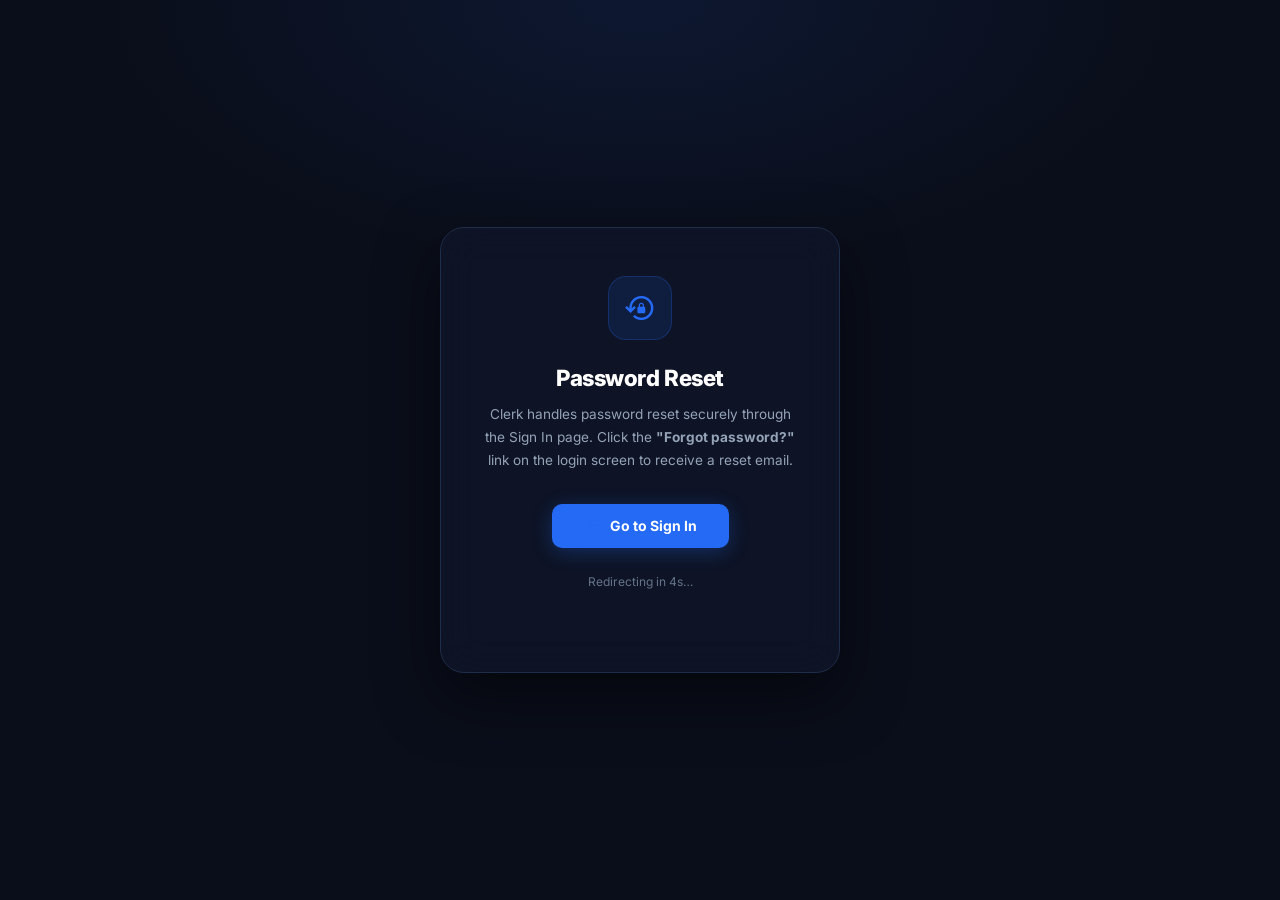
<file: frontend/forgot-password.html>
<!DOCTYPE html>
<html lang="en">
<head>
    <meta charset="utf-8" />
    <meta content="width=device-width, initial-scale=1.0" name="viewport" />
    <title>Reset Password — Faceless AI Studio</title>
    <link href="https://fonts.googleapis.com/css2?family=Inter:wght@400;600;700;800&display=swap" rel="stylesheet" />
    <link href="https://fonts.googleapis.com/css2?family=Material+Symbols+Outlined:wght,FILL@100..700,0..1&display=swap" rel="stylesheet" />
    <style>
        *, *::before, *::after { box-sizing: border-box; margin: 0; padding: 0; }
        body {
            font-family: 'Inter', system-ui, sans-serif;
            background: #0a0e1a;
            color: #fff;
            min-height: 100vh;
            display: flex; align-items: center; justify-content: center;
            -webkit-font-smoothing: antialiased;
        }

        .bg-canvas {
            position: fixed; inset: 0; z-index: 0;
            background:
                radial-gradient(ellipse 70% 50% at 50% 0%, rgba(37,106,244,0.1), transparent 60%),
                #0a0e1a;
        }

        .card {
            position: relative; z-index: 1;
            background: rgba(15,22,41,0.8);
            border: 1px solid #1e2d4a;
            border-radius: 24px;
            padding: 3rem 2.5rem;
            text-align: center;
            max-width: 400px; width: 90%;
            box-shadow: 0 24px 60px rgba(0,0,0,0.5);
            backdrop-filter: blur(20px);
            animation: fadeUp 0.6s ease both;
        }

        .icon-wrap {
            width: 64px; height: 64px;
            border-radius: 18px;
            background: rgba(37,106,244,0.12);
            border: 1px solid rgba(37,106,244,0.25);
            display: flex; align-items: center; justify-content: center;
            margin: 0 auto 1.5rem;
        }

        .material-symbols-outlined { font-size: 2rem; color: #256af4; }

        h1 { font-size: 1.4rem; font-weight: 800; margin-bottom: 0.75rem; letter-spacing: -0.02em; }

        p { font-size: 0.85rem; color: #94a3b8; line-height: 1.7; margin-bottom: 2rem; }

        .btn {
            display: inline-flex; align-items: center; gap: 0.5rem;
            padding: 0.8rem 2rem;
            background: #256af4;
            color: #fff; font-weight: 700; font-size: 0.875rem;
            border-radius: 10px; text-decoration: none;
            box-shadow: 0 4px 20px rgba(37,106,244,0.3);
            transition: background 0.2s, transform 0.15s;
        }

        .btn:hover { background: #1a5ce5; transform: translateY(-1px); }

        .countdown {
            margin-top: 1.5rem;
            font-size: 0.75rem; color: #64748b;
        }

        @keyframes fadeUp {
            from { opacity: 0; transform: translateY(20px); }
            to   { opacity: 1; transform: translateY(0); }
        }
    </style>
</head>
<body>
    <div class="bg-canvas"></div>
    <div class="card">
        <div class="icon-wrap">
            <span class="material-symbols-outlined">lock_reset</span>
        </div>
        <h1>Password Reset</h1>
        <p>
            Clerk handles password reset securely through the Sign In page.
            Click the <strong>"Forgot password?"</strong> link on the login screen to receive a reset email.
        </p>
        <a class="btn" href="./login.html">
            <span class="material-symbols-outlined" style="font-size:1.1rem;">arrow_back</span>
            Go to Sign In
        </a>
        <p class="countdown" id="redirect-msg">Redirecting in <span id="seconds">5</span>s…</p>
    </div>
    <script>
        let s = 5;
        const el = document.getElementById('seconds');
        const interval = setInterval(() => {
            s--;
            if (el) el.textContent = s;
            if (s <= 0) {
                clearInterval(interval);
                window.location.replace('./login.html');
            }
        }, 1000);
    </script>
</body>
</html>
</file>
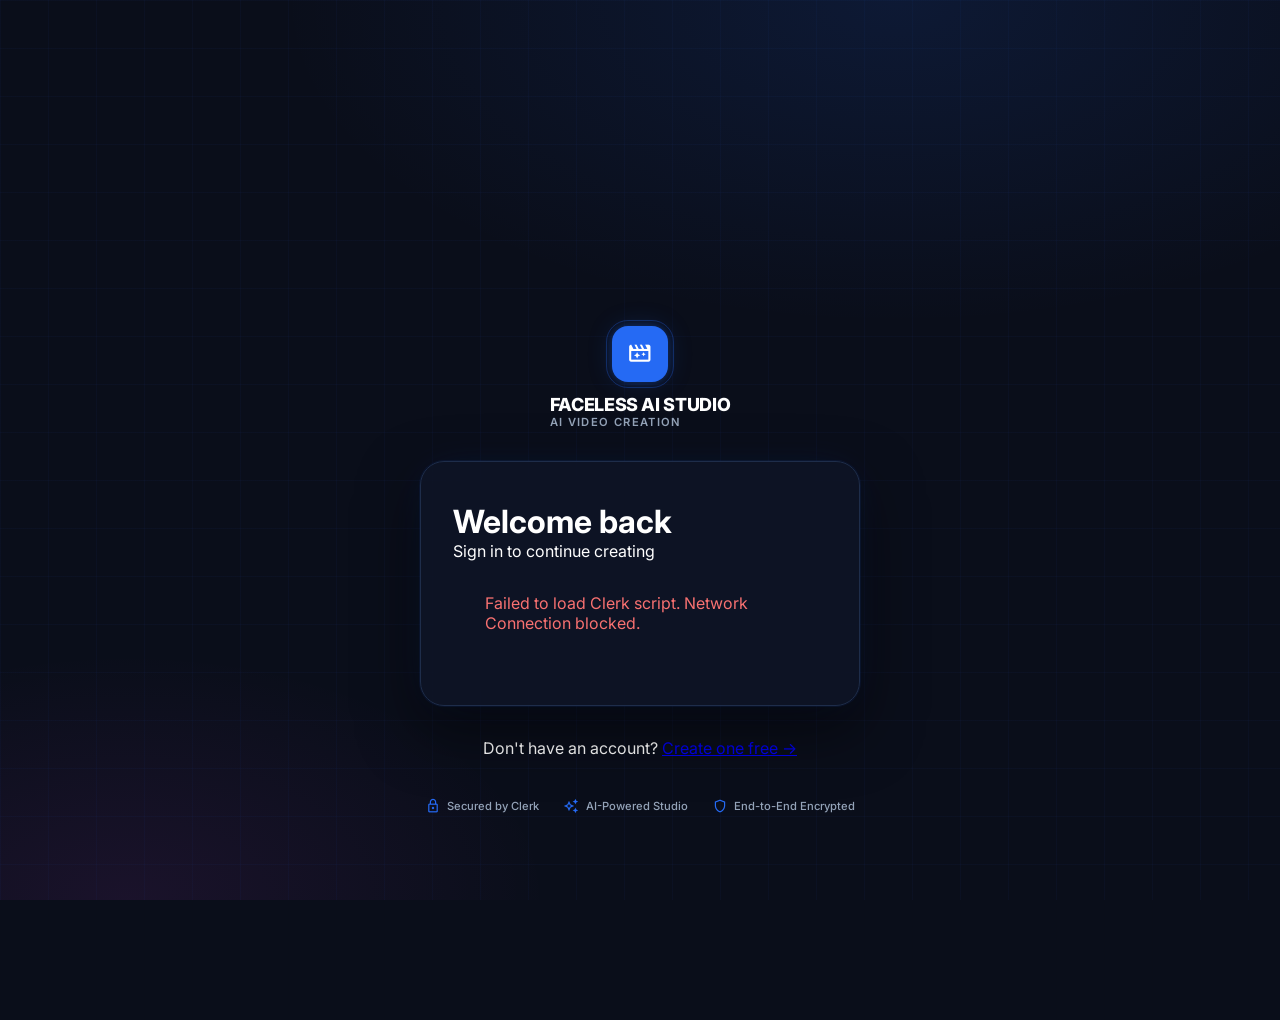
<file: frontend/login.html>
<!DOCTYPE html>
<html lang="en">

<head>
    <meta charset="utf-8" />
    <meta content="width=device-width, initial-scale=1.0" name="viewport" />
    <title>Sign In — Faceless AI Studio</title>
    <meta name="description" content="Sign in to Faceless AI Studio — the AI-powered faceless video creation platform." />
    <link href="https://fonts.googleapis.com/css2?family=Inter:wght@300;400;500;600;700;800;900&display=swap" rel="stylesheet" />
    <link href="https://fonts.googleapis.com/icon?family=Material+Icons" rel="stylesheet" />
    <link href="https://fonts.googleapis.com/css2?family=Material+Symbols+Outlined:wght,FILL@100..700,0..1&display=swap" rel="stylesheet" />
    <style>
        *, *::before, *::after { box-sizing: border-box; margin: 0; padding: 0; }

        :root {
            --bg-deep:     #070b14;
            --bg-main:     #0a0e1a;
            --bg-surface:  #0f1629;
            --border:      #1e2d4a;
            --border-glow: rgba(37,106,244,0.35);
            --primary:     #256af4;
            --primary-glow:rgba(37,106,244,0.25);
            --accent:      #d946ef;
            --text:        #ffffff;
            --muted:       #94a3b8;
            --orange:      #ff9900;
        }

        html, body {
            min-height: 100vh;
            font-family: 'Inter', system-ui, sans-serif;
            background-color: var(--bg-main);
            color: var(--text);
            -webkit-font-smoothing: antialiased;
            overflow-x: hidden;
            overflow-y: auto;
            
            /* Hide scrollbar */
            -ms-overflow-style: none; 
            scrollbar-width: none; 
        }

        /* Hide scrollbar for Chrome/Safari/Opera */
        ::-webkit-scrollbar {
            display: none;
        }

        /* ── Animated background ─────────────────────────────── */
        .bg-canvas {
            position: fixed; inset: 0; z-index: 0;
            background:
                radial-gradient(ellipse 80% 60% at 70% 0%,   rgba(37,106,244,0.12), transparent 60%),
                radial-gradient(ellipse 60% 50% at 10% 100%, rgba(217,70,239,0.08),  transparent 55%),
                var(--bg-main);
        }

        /* subtle moving grid */
        .bg-canvas::before {
            content: '';
            position: absolute; inset: 0;
            background-image:
                linear-gradient(rgba(37,106,244,0.04) 1px, transparent 1px),
                linear-gradient(90deg, rgba(37,106,244,0.04) 1px, transparent 1px);
            background-size: 48px 48px;
            animation: gridDrift 20s linear infinite;
        }

        @keyframes gridDrift {
            0%   { background-position: 0 0; }
            100% { background-position: 48px 48px; }
        }

        /* ── Page layout ─────────────────────────────────────── */
        .page {
            position: relative; z-index: 1;
            min-height: 100vh;
            display: flex;
            flex-direction: column;
            align-items: center;
            justify-content: center;
            padding: 2rem 1rem;
            gap: 2rem;
        }

        /* ── Logo / Brand ────────────────────────────────────── */
        .brand {
            display: flex;
            flex-direction: column;
            align-items: center;
            gap: 0.75rem;
            animation: fadeUp 0.6s ease both;
        }

        .brand-icon {
            width: 56px; height: 56px;
            border-radius: 16px;
            background: var(--primary);
            display: flex; align-items: center; justify-content: center;
            box-shadow: 0 0 28px -4px var(--primary-glow), 0 0 8px rgba(37,106,244,0.3);
            position: relative;
        }

        /* pulse ring */
        .brand-icon::after {
            content: '';
            position: absolute; inset: -6px;
            border-radius: 22px;
            border: 1.5px solid rgba(37,106,244,0.3);
            animation: pulse-ring 2.5s ease-in-out infinite;
        }

        @keyframes pulse-ring {
            0%, 100% { opacity: 0.6; transform: scale(1); }
            50%       { opacity: 0.15; transform: scale(1.12); }
        }

        .brand-icon .material-symbols-outlined {
            font-size: 1.6rem;
            color: #fff;
        }

        .brand-title {
            font-size: 1.125rem;
            font-weight: 800;
            letter-spacing: -0.02em;
            text-transform: uppercase;
            color: #fff;
        }

        .brand-sub {
            font-size: 0.7rem;
            font-weight: 600;
            color: var(--muted);
            text-transform: uppercase;
            letter-spacing: 0.12em;
        }

        /* ── Auth card ───────────────────────────────────────── */
        .auth-card {
            width: 100%;
            max-width: 440px;
            background: rgba(15, 22, 41, 0.75);
            border: 1px solid var(--border);
            border-radius: 24px;
            padding: 2.5rem 2rem;
            backdrop-filter: blur(20px);
            -webkit-backdrop-filter: blur(20px);
            box-shadow:
                0 0 0 1px rgba(37,106,244,0.08),
                0 24px 60px rgba(0,0,0,0.5),
                0 0 40px -10px rgba(37,106,244,0.15);
            animation: fadeUp 0.6s 0.1s ease both;
            position: relative;
            overflow: hidden;
        }

        /* top shimmer line */
        @keyframes fadeUp {
            from { opacity: 0; transform: translateY(18px); }
            to   { opacity: 1; transform: translateY(0); }
        }

        /* ── Clerk component deep overrides ─────────────────── */
        /* These target Clerk's internal elements in the rendered shadow-DOM-less component */
        .cl-card {
            background: transparent !important;
            box-shadow: none !important;
            border: none !important;
        }

        .cl-headerTitle   { color: #fff !important; }
        .cl-headerSubtitle { color: var(--muted) !important; }

        .cl-formFieldInput {
            background: rgba(30, 45, 74, 0.6) !important;
            border-color: var(--border) !important;
            color: #fff !important;
            border-radius: 10px !important;
        }

        .cl-formFieldInput:focus {
            border-color: var(--primary) !important;
            box-shadow: 0 0 0 3px rgba(37,106,244,0.15) !important;
        }

        .cl-formButtonPrimary {
            background: var(--primary) !important;
            border-radius: 10px !important;
            font-weight: 700 !important;
            letter-spacing: 0.02em !important;
            box-shadow: 0 4px 20px rgba(37,106,244,0.3) !important;
        }

        .cl-formButtonPrimary:hover {
            background: #1a5ce5 !important;
            transform: translateY(-1px) !important;
            box-shadow: 0 6px 28px rgba(37,106,244,0.4) !important;
        }

        .cl-footerActionLink, .cl-identityPreviewEditButton, .cl-otpCodeFieldInput {
            color: var(--primary) !important;
        }

        .cl-dividerLine { background: var(--border) !important; }
        .cl-dividerText { color: var(--muted) !important; }

        .cl-socialButtonsBlockButton {
            background: rgba(30,45,74,0.5) !important;
            border-color: var(--border) !important;
            color: #fff !important;
            border-radius: 10px !important;
            transition: all 0.2s !important;
        }

        .cl-socialButtonsBlockButton:hover {
            background: rgba(37,106,244,0.1) !important;
            border-color: var(--primary) !important;
        }

        .cl-formFieldLabel { color: var(--muted) !important; font-size: 0.78rem !important; }
        .cl-internal-b3fm6y { display: none !important; } /* hide Clerk header inside card */

        /* Feature badges */
        .features {
            display: flex;
            gap: 1.5rem;
            margin-top: 0.5rem;
            animation: fadeUp 0.6s 0.3s ease both;
        }

        .feature-badge {
            display: flex;
            align-items: center;
            gap: 0.4rem;
            font-size: 0.7rem;
            color: var(--muted);
            font-weight: 500;
        }

        .feature-badge .material-symbols-outlined {
            font-size: 1rem;
            color: var(--primary);
        }

        @media (max-width: 480px) {
            .page {
                justify-content: flex-start;
                padding-top: 3.5rem;
            }
            .auth-card { padding: 2rem 1.25rem; border-radius: 18px; }
            .features  { gap: 1rem; flex-wrap: wrap; justify-content: center; }
        }
    </style>
</head>
            content: '';
            position: absolute;
            top: 0; left: 10%; right: 10%; height: 1px;
            background: linear-gradient(90deg, transparent, rgba(37,106,244,0.6), transparent);
        }

        .auth-card-header {
            text-align: center;
            margin-bottom: 1.75rem;
        }

        .auth-card-title {
            font-size: 1.5rem;
            font-weight: 800;
            letter-spacing: -0.03em;
            color: #fff;
            margin-bottom: 0.4rem;
        }

        .auth-card-sub {
            font-size: 0.8rem;
            color: var(--muted);
            font-weight: 500;
        }

        /* ── Clerk component wrapper ─────────────────────────── */
        #sign-in {
            display: flex;
            justify-content: center;
        }

        /* Clerk dark theme CSS vars */
        #sign-in .cl-rootBox {
            --clerk-background: var(--bg-surface) !important;
        }

        /* ── Footer link ─────────────────────────────────────── */
        .auth-footer {
            text-align: center;
            margin-top: 1.5rem;
            font-size: 0.8rem;
            color: var(--muted);
            animation: fadeUp 0.6s 0.2s ease both;
        }

        .auth-footer a {
            color: var(--primary);
            font-weight: 600;
            text-decoration: none;
            transition: opacity 0.2s;
        }

        .auth-footer a:hover { opacity: 0.8; }

    <!-- Ultra-Premium Nova Splash Screen -->
    <div id="clerk-loading" style="position:fixed;inset:0;z-index:99999;background:#070b14;display:flex;align-items:center;justify-content:center;transition:opacity 0.6s cubic-bezier(0.16, 1, 0.3, 1), visibility 0.6s;">
        <style>
            .splash-content { display: flex; flex-direction: column; align-items: center; gap: 2rem; animation: pulse-glow 2s ease-in-out infinite alternate; }
            .splash-logo {
                width: 80px; height: 80px; border-radius: 24px; display: flex; align-items: center; justify-content: center; position: relative;
                background: linear-gradient(135deg, #256af4, #d946ef); box-shadow: 0 0 40px rgba(37,106,244,0.4);
            }
            .splash-logo::after { content: ''; position: absolute; inset: -5px; border-radius: 28px; border: 2px solid rgba(217,70,239,0.5); animation: expand-ring 1.5s linear infinite; }
            .splash-logo span { font-size: 2.5rem; color: #fff; }
            .splash-text { text-align: center; }
            .splash-title { font-size: 1.5rem; font-weight: 900; letter-spacing: 0.1em; color: #fff; margin-bottom: 0.5rem; }
            .splash-subtitle { font-size: 0.75rem; font-weight: 600; letter-spacing: 0.2em; color: #94a3b8; text-transform: uppercase; }
            .splash-progress { width: 240px; height: 3px; background: rgba(255,255,255,0.05); border-radius: 6px; overflow: hidden; position: relative; }
            .splash-progress-bar { position: absolute; top: 0; left: 0; bottom: 0; width: 50%; background: linear-gradient(90deg, #256af4, #d946ef); border-radius: 6px; animation: progress-scan 1.5s ease-in-out infinite; }
            @keyframes expand-ring { 0% { transform: scale(0.8); opacity: 1; } 100% { transform: scale(1.4); opacity: 0; } }
            @keyframes progress-scan { 0% { transform: translateX(-100%); width: 30%; } 50% { width: 50%; } 100% { transform: translateX(300%); width: 30%; } }
            @keyframes pulse-glow { 0% { transform: scale(0.98); filter: drop-shadow(0 0 20px rgba(37,106,244,0.2)); } 100% { transform: scale(1); filter: drop-shadow(0 0 40px rgba(217,70,239,0.3)); } }
            #clerk-loading.hidden { opacity: 0; visibility: hidden; pointer-events: none; }
        </style>
        <div class="splash-content">
            <div class="splash-logo">
                <span class="material-symbols-outlined">movie_filter</span>
            </div>
            <div class="splash-text">
                <div class="splash-title">NOVA AI STUDIO</div>
                <div class="splash-subtitle">INITIALIZING SECURE ENVIRONMENT...</div>
            </div>
            <div class="splash-progress">
                <div class="splash-progress-bar"></div>
            </div>
        </div>
    </div>

    <!-- Animated background -->
    <div class="bg-canvas"></div>

    <!-- Page body -->
    <div class="page">

        <!-- Brand logo -->
        <div class="brand">
            <div class="brand-icon">
                <span class="material-symbols-outlined">movie_filter</span>
            </div>
            <div>
                <p class="brand-title">Faceless AI Studio</p>
                <p class="brand-sub">AI Video Creation</p>
            </div>
        </div>

        <!-- Auth card -->
        <div class="auth-card">
            <div class="auth-card-header">
                <h1 class="auth-card-title">Welcome back</h1>
                <p class="auth-card-sub">Sign in to continue creating</p>
            </div>

            <!-- Clerk sign-in component renders here -->
            <div id="sign-in"></div>
        </div>

        <!-- Footer link -->
        <p class="auth-footer">
            Don't have an account? <a href="./signup.html">Create one free →</a>
        </p>

        <!-- Feature badges -->
        <div class="features">
            <div class="feature-badge">
                <span class="material-symbols-outlined">lock</span>
                Secured by Clerk
            </div>
            <div class="feature-badge">
                <span class="material-symbols-outlined">auto_awesome</span>
                AI-Powered Studio
            </div>
            <div class="feature-badge">
                <span class="material-symbols-outlined">shield</span>
                End-to-End Encrypted
            </div>
        </div>

    </div>

    <!-- ─── Clerk Vanilla JS SDK ──────────────────────────────── -->
    <script
        async
        crossorigin="anonymous"
        data-clerk-publishable-key="pk_test_cXVpY2stZGFzc2llLTMyLmNsZXJrLmFjY291bnRzLmRldiQ"
        src="https://quick-dassie-32.clerk.accounts.dev/npm/@clerk/clerk-js@5/dist/clerk.browser.js"
        type="text/javascript"
    ></script>
    <script>
        window.addEventListener('load', async function () {
            if (!window.Clerk) {
                document.getElementById('clerk-loading').classList.add('hidden');
                document.getElementById('sign-in').innerHTML = '<div style="padding:2rem;color:#f87171;">Failed to load Clerk script. Network Connection blocked.</div>';
                return;
            }
            
            await window.Clerk.load();

            // If user is already signed in, redirect to app
            if (window.Clerk.user) {
                window.location.replace('./index.html');
                return;
            }

            // Hide loading overlay
            document.getElementById('clerk-loading').classList.add('hidden');

            // Mount the sign-in component
            window.Clerk.mountSignIn(document.getElementById('sign-in'), {
                signUpUrl: './signup.html',
                afterSignInUrl: './index.html',
                appearance: {
                    variables: {
                        colorPrimary:          '#256af4',
                        colorBackground:       '#0f1629',
                        colorInputBackground:  '#0f1629',
                        colorInputText:        '#ffffff',
                        colorText:             '#ffffff',
                        colorTextSecondary:    '#94a3b8',
                        colorNeutral:          '#1e2d4a',
                        borderRadius:          '10px',
                        fontFamily:            'Inter, system-ui, sans-serif',
                    },
                    elements: {
                        card:                'background:transparent;box-shadow:none;border:none;padding:0;',
                        headerTitle:         'display:none',
                        headerSubtitle:      'display:none',
                        socialButtonsBlockButton: 'background:rgba(30,45,74,0.5);border-color:#1e2d4a;color:#fff;border-radius:10px;',
                        formFieldInput:      'background:rgba(15,22,41,0.8);border-color:#1e2d4a;color:#fff;border-radius:10px;',
                        formButtonPrimary:   'background:#256af4;font-weight:700;border-radius:10px;box-shadow:0 4px 20px rgba(37,106,244,0.3);',
                        footerActionLink:    'color:#256af4;font-weight:600;',
                    }
                }
            });
        });
    </script>

</body>
</html>
</file>
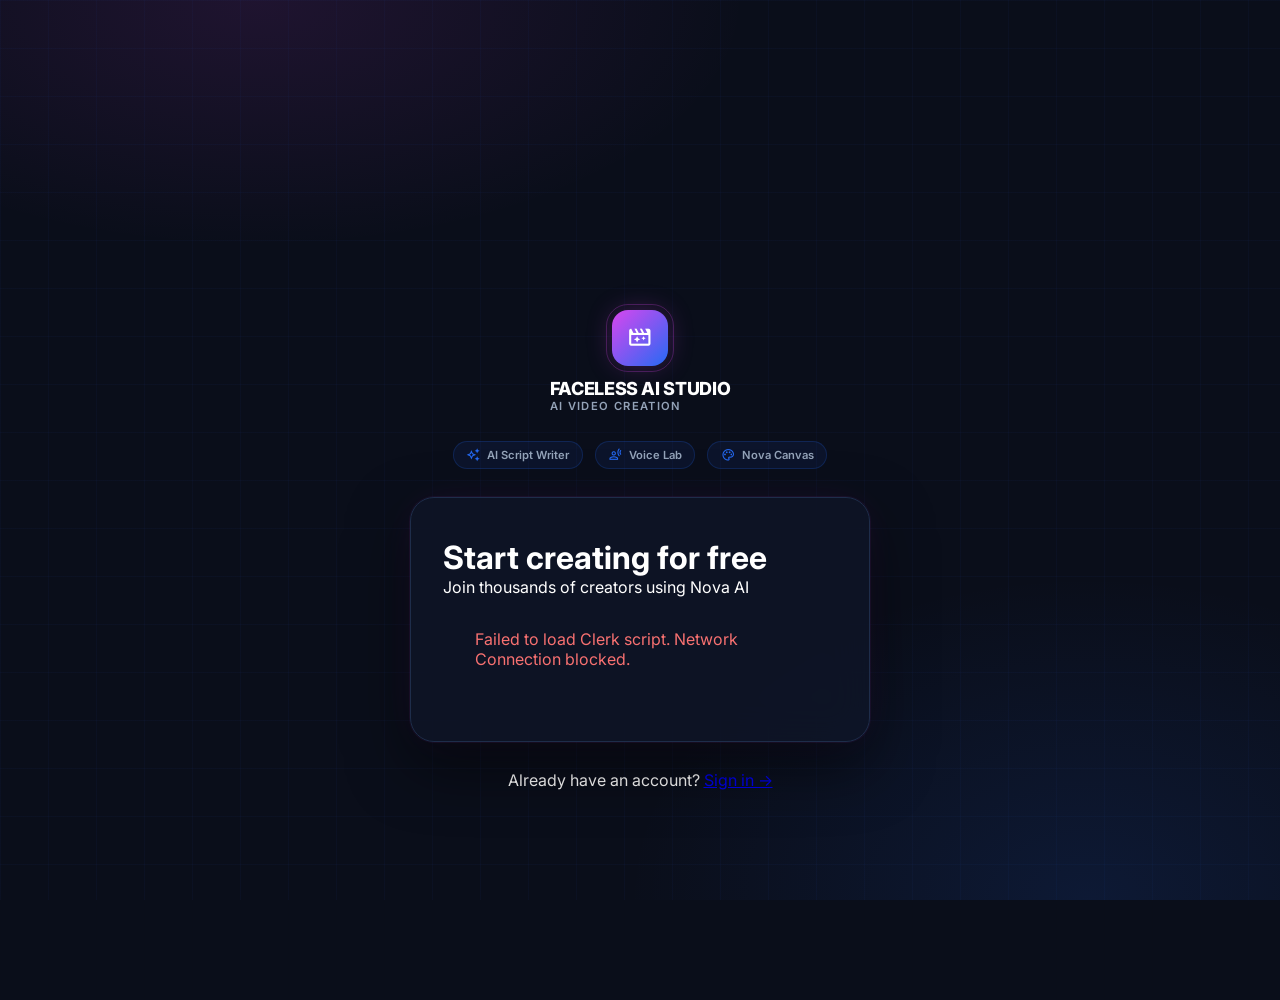
<file: frontend/signup.html>
<!DOCTYPE html>
<html lang="en">

<head>
    <meta charset="utf-8" />
    <meta content="width=device-width, initial-scale=1.0" name="viewport" />
    <title>Create Account — Faceless AI Studio</title>
    <meta name="description" content="Create your free Faceless AI Studio account and start making AI-powered faceless videos today." />
    <link href="https://fonts.googleapis.com/css2?family=Inter:wght@300;400;500;600;700;800;900&display=swap" rel="stylesheet" />
    <link href="https://fonts.googleapis.com/icon?family=Material+Icons" rel="stylesheet" />
    <link href="https://fonts.googleapis.com/css2?family=Material+Symbols+Outlined:wght,FILL@100..700,0..1&display=swap" rel="stylesheet" />
    <style>
        *, *::before, *::after { box-sizing: border-box; margin: 0; padding: 0; }

        :root {
            --bg-main:     #0a0e1a;
            --bg-surface:  #0f1629;
            --border:      #1e2d4a;
            --primary:     #256af4;
            --primary-glow:rgba(37,106,244,0.25);
            --accent:      #d946ef;
            --text:        #ffffff;
            --muted:       #94a3b8;
        }

        html, body {
            min-height: 100vh;
            font-family: 'Inter', system-ui, sans-serif;
            background-color: var(--bg-main);
            color: var(--text);
            -webkit-font-smoothing: antialiased;
            overflow-x: hidden;
            overflow-y: auto;
            
            /* Hide scrollbar */
            -ms-overflow-style: none; 
            scrollbar-width: none; 
        }

        /* Hide scrollbar for Chrome/Safari/Opera */
        ::-webkit-scrollbar {
            display: none;
        }

        /* ── Background ──────────────────────────────────────── */
        .bg-canvas {
            position: fixed; inset: 0; z-index: 0;
            background:
                radial-gradient(ellipse 70% 50% at 20% 0%,   rgba(217,70,239,0.1), transparent 55%),
                radial-gradient(ellipse 60% 60% at 85% 100%, rgba(37,106,244,0.12), transparent 60%),
                var(--bg-main);
        }

        .bg-canvas::before {
            content: '';
            position: absolute; inset: 0;
            background-image:
                linear-gradient(rgba(37,106,244,0.04) 1px, transparent 1px),
                linear-gradient(90deg, rgba(37,106,244,0.04) 1px, transparent 1px);
            background-size: 48px 48px;
            animation: gridDrift 25s linear infinite;
        }

        @keyframes gridDrift {
            0%   { background-position: 0 0; }
            100% { background-position: 48px 48px; }
        }

        /* ── Layout ──────────────────────────────────────────── */
        .page {
            position: relative; z-index: 1;
            min-height: 100vh;
            display: flex; flex-direction: column;
            align-items: center; justify-content: center;
            padding: 2rem 1rem;
            gap: 1.75rem;
        }

        /* ── Brand ───────────────────────────────────────────── */
        .brand {
            display: flex; flex-direction: column;
            align-items: center; gap: 0.75rem;
            animation: fadeUp 0.6s ease both;
        }

        .brand-icon {
            width: 56px; height: 56px;
            border-radius: 16px;
            background: linear-gradient(135deg, var(--accent), var(--primary));
            display: flex; align-items: center; justify-content: center;
            box-shadow: 0 0 28px -4px rgba(217,70,239,0.35);
            position: relative;
        }

        .brand-icon::after {
            content: '';
            position: absolute; inset: -6px;
            border-radius: 22px;
            border: 1.5px solid rgba(217,70,239,0.25);
            animation: pulse-ring 2.5s ease-in-out infinite;
        }

        @keyframes pulse-ring {
            0%, 100% { opacity: 0.6; transform: scale(1); }
            50%       { opacity: 0.1; transform: scale(1.12); }
        }

        .brand-icon .material-symbols-outlined { font-size: 1.6rem; color: #fff; }
        .brand-title { font-size: 1.125rem; font-weight: 800; letter-spacing: -0.02em; text-transform: uppercase; color: #fff; }
        .brand-sub   { font-size: 0.7rem; font-weight: 600; color: var(--muted); text-transform: uppercase; letter-spacing: 0.12em; }

        /* ── Perks strip ─────────────────────────────────────── */
        .perks {
            display: flex; gap: 0.75rem; flex-wrap: wrap;
            justify-content: center;
            animation: fadeUp 0.6s 0.05s ease both;
        }

        .perk {
            display: flex; align-items: center; gap: 0.4rem;
            padding: 0.35rem 0.8rem;
            border-radius: 99px;
            background: rgba(37,106,244,0.08);
            border: 1px solid rgba(37,106,244,0.2);
            font-size: 0.7rem; font-weight: 600;
            color: var(--muted);
        }

        .perk .material-symbols-outlined { font-size: 0.9rem; color: var(--primary); }

        /* ── Auth card ───────────────────────────────────────── */
        .auth-card {
            width: 100%; max-width: 460px;
            background: rgba(15, 22, 41, 0.75);
            border: 1px solid var(--border);
            border-radius: 24px;
            padding: 2.5rem 2rem;
            backdrop-filter: blur(20px);
            -webkit-backdrop-filter: blur(20px);
            box-shadow:
                0 0 0 1px rgba(217,70,239,0.06),
                0 24px 60px rgba(0,0,0,0.5),
                0 0 40px -10px rgba(217,70,239,0.12);
            animation: fadeUp 0.6s 0.1s ease both;
            position: relative; overflow: hidden;
        }

        @keyframes fadeUp  {
            from { opacity: 0; transform: translateY(18px); }
            to   { opacity: 1; transform: translateY(0); }
        }

        /* ── Clerk deep overrides ────────────────────────────── */
        .cl-card         { background: transparent !important; box-shadow: none !important; border: none !important; padding: 0 !important; }
        .cl-headerTitle  { display: none !important; }
        .cl-headerSubtitle { display: none !important; }
        .cl-formFieldInput {
            background: rgba(15,22,41,0.8) !important;
            border-color: var(--border) !important;
            color: #fff !important; border-radius: 10px !important;
        }
        .cl-formFieldInput:focus {
            border-color: var(--accent) !important;
            box-shadow: 0 0 0 3px rgba(217,70,239,0.15) !important;
        }
        .cl-formButtonPrimary {
            background: linear-gradient(135deg, var(--accent), var(--primary)) !important;
            border-radius: 10px !important; font-weight: 700 !important;
            box-shadow: 0 4px 20px rgba(217,70,239,0.25) !important;
        }
        .cl-socialButtonsBlockButton {
            background: rgba(30,45,74,0.5) !important;
            border-color: var(--border) !important;
            color: #fff !important; border-radius: 10px !important;
        }
        .cl-socialButtonsBlockButton:hover {
            background: rgba(217,70,239,0.08) !important;
            border-color: var(--accent) !important;
        }
        .cl-footerActionLink { color: var(--primary) !important; }
        .cl-dividerLine { background: var(--border) !important; }
        .cl-dividerText { color: var(--muted) !important; }
        .cl-formFieldLabel { color: var(--muted) !important; font-size: 0.78rem !important; }

        @media (max-width: 480px) {
            .page {
                justify-content: flex-start;
                padding-top: 3.5rem;
            }
            .auth-card { padding: 2rem 1.25rem; border-radius: 18px; }
        }
    </style>
</head>
            content: '';
            position: absolute; top: 0; left: 10%; right: 10%; height: 1px;
            background: linear-gradient(90deg, transparent, rgba(217,70,239,0.5), transparent);
        }

        .auth-card-header { text-align: center; margin-bottom: 1.75rem; }
        .auth-card-title  { font-size: 1.5rem; font-weight: 800; letter-spacing: -0.03em; color: #fff; margin-bottom: 0.4rem; }
        .auth-card-sub    { font-size: 0.8rem; color: var(--muted); font-weight: 500; }

        #sign-up { display: flex; justify-content: center; }

        /* ── Footer ──────────────────────────────────────────── */
        .auth-footer {
            text-align: center; margin-top: 0.5rem;
            font-size: 0.8rem; color: var(--muted);
            animation: fadeUp 0.6s 0.2s ease both;
        }

        .auth-footer a { color: var(--primary); font-weight: 600; text-decoration: none; transition: opacity 0.2s; }
        .auth-footer a:hover { opacity: 0.8; }

    <!-- Ultra-Premium Nova Splash Screen -->
    <div id="clerk-loading" style="position:fixed;inset:0;z-index:99999;background:#070b14;display:flex;align-items:center;justify-content:center;transition:opacity 0.6s cubic-bezier(0.16, 1, 0.3, 1), visibility 0.6s;">
        <style>
            .splash-content { display: flex; flex-direction: column; align-items: center; gap: 2rem; animation: pulse-glow 2s ease-in-out infinite alternate; }
            .splash-logo {
                width: 80px; height: 80px; border-radius: 24px; display: flex; align-items: center; justify-content: center; position: relative;
                background: linear-gradient(135deg, #256af4, #d946ef); box-shadow: 0 0 40px rgba(37,106,244,0.4);
            }
            .splash-logo::after { content: ''; position: absolute; inset: -5px; border-radius: 28px; border: 2px solid rgba(217,70,239,0.5); animation: expand-ring 1.5s linear infinite; }
            .splash-logo span { font-size: 2.5rem; color: #fff; }
            .splash-text { text-align: center; }
            .splash-title { font-size: 1.5rem; font-weight: 900; letter-spacing: 0.1em; color: #fff; margin-bottom: 0.5rem; }
            .splash-subtitle { font-size: 0.75rem; font-weight: 600; letter-spacing: 0.2em; color: #94a3b8; text-transform: uppercase; }
            .splash-progress { width: 240px; height: 3px; background: rgba(255,255,255,0.05); border-radius: 6px; overflow: hidden; position: relative; }
            .splash-progress-bar { position: absolute; top: 0; left: 0; bottom: 0; width: 50%; background: linear-gradient(90deg, #256af4, #d946ef); border-radius: 6px; animation: progress-scan 1.5s ease-in-out infinite; }
            @keyframes expand-ring { 0% { transform: scale(0.8); opacity: 1; } 100% { transform: scale(1.4); opacity: 0; } }
            @keyframes progress-scan { 0% { transform: translateX(-100%); width: 30%; } 50% { width: 50%; } 100% { transform: translateX(300%); width: 30%; } }
            @keyframes pulse-glow { 0% { transform: scale(0.98); filter: drop-shadow(0 0 20px rgba(37,106,244,0.2)); } 100% { transform: scale(1); filter: drop-shadow(0 0 40px rgba(217,70,239,0.3)); } }
            #clerk-loading.hidden { opacity: 0; visibility: hidden; pointer-events: none; }
        </style>
        <div class="splash-content">
            <div class="splash-logo">
                <span class="material-symbols-outlined">movie_filter</span>
            </div>
            <div class="splash-text">
                <div class="splash-title">NOVA AI STUDIO</div>
                <div class="splash-subtitle">INITIALIZING SECURE ENVIRONMENT...</div>
            </div>
            <div class="splash-progress">
                <div class="splash-progress-bar"></div>
            </div>
        </div>
    </div>

    <div class="bg-canvas"></div>

    <div class="page">

        <!-- Brand -->
        <div class="brand">
            <div class="brand-icon">
                <span class="material-symbols-outlined">movie_filter</span>
            </div>
            <div>
                <p class="brand-title">Faceless AI Studio</p>
                <p class="brand-sub">AI Video Creation</p>
            </div>
        </div>

        <!-- Perks -->
        <div class="perks">
            <div class="perk"><span class="material-symbols-outlined">auto_awesome</span> AI Script Writer</div>
            <div class="perk"><span class="material-symbols-outlined">spatial_audio_off</span> Voice Lab</div>
            <div class="perk"><span class="material-symbols-outlined">palette</span> Nova Canvas</div>
        </div>

        <!-- Auth card -->
        <div class="auth-card">
            <div class="auth-card-header">
                <h1 class="auth-card-title">Start creating for free</h1>
                <p class="auth-card-sub">Join thousands of creators using Nova AI</p>
            </div>
            <div id="sign-up"></div>
        </div>

        <p class="auth-footer">
            Already have an account? <a href="./login.html">Sign in →</a>
        </p>

    </div>

    <!-- ─── Clerk Vanilla JS SDK ──────────────────────────────── -->
    <script
        async
        crossorigin="anonymous"
        data-clerk-publishable-key="pk_test_cXVpY2stZGFzc2llLTMyLmNsZXJrLmFjY291bnRzLmRldiQ"
        src="https://quick-dassie-32.clerk.accounts.dev/npm/@clerk/clerk-js@5/dist/clerk.browser.js"
        type="text/javascript"
    ></script>
    <script>
        window.addEventListener('load', async function () {
            if (!window.Clerk) {
                document.getElementById('clerk-loading').classList.add('hidden');
                document.getElementById('sign-up').innerHTML = '<div style="padding:2rem;color:#f87171;">Failed to load Clerk script. Network Connection blocked.</div>';
                return;
            }
            
            await window.Clerk.load();

            // Already signed in → go straight to app
            if (window.Clerk.user) {
                window.location.replace('./index.html');
                return;
            }

            document.getElementById('clerk-loading').classList.add('hidden');

            window.Clerk.mountSignUp(document.getElementById('sign-up'), {
                signInUrl: './login.html',
                afterSignUpUrl: './index.html',
                appearance: {
                    variables: {
                        colorPrimary:          '#d946ef',
                        colorBackground:       '#0f1629',
                        colorInputBackground:  '#0f1629',
                        colorInputText:        '#ffffff',
                        colorText:             '#ffffff',
                        colorTextSecondary:    '#94a3b8',
                        colorNeutral:          '#1e2d4a',
                        borderRadius:          '10px',
                        fontFamily:            'Inter, system-ui, sans-serif',
                    },
                    elements: {
                        card:                'background:transparent;box-shadow:none;border:none;padding:0;',
                        headerTitle:         'display:none',
                        headerSubtitle:      'display:none',
                        formButtonPrimary:   'background:linear-gradient(135deg,#d946ef,#256af4);font-weight:700;border-radius:10px;',
                        formFieldInput:      'background:rgba(15,22,41,0.8);border-color:#1e2d4a;color:#fff;border-radius:10px;',
                        socialButtonsBlockButton: 'background:rgba(30,45,74,0.5);border-color:#1e2d4a;color:#fff;border-radius:10px;',
                        footerActionLink:    'color:#256af4;font-weight:600;',
                    }
                }
            });
        });
    </script>
</body>
</html>
</file>
